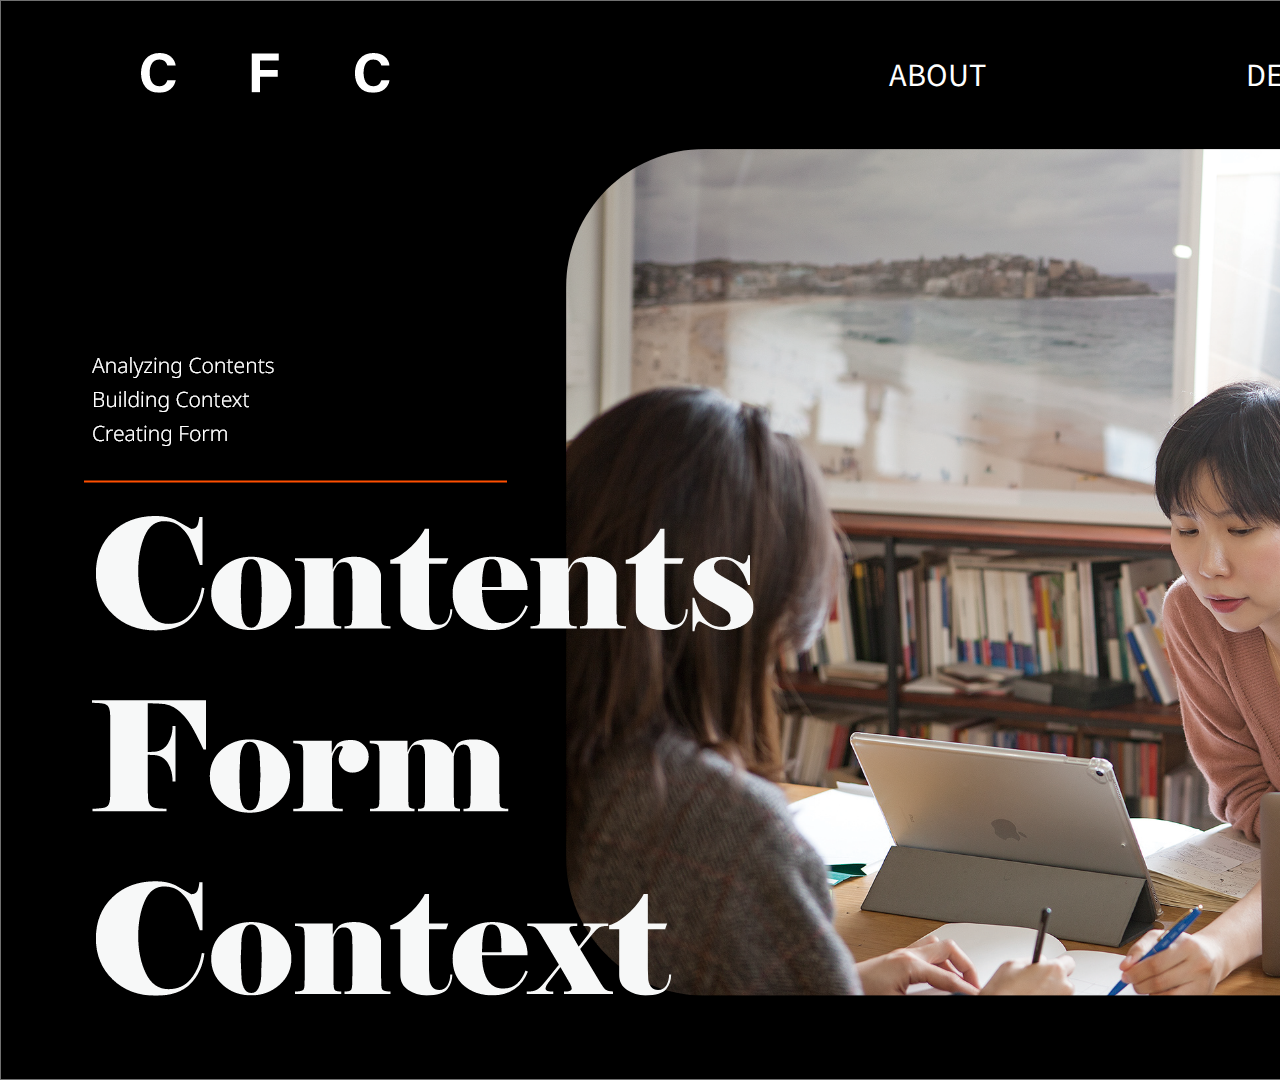
<file: index.html>
<!DOCTYPE html>
<html lang="ko">
<head>
    <title>CFC</title>
    <link rel="preconnect" href="https://fonts.googleapis.com">
    <link rel="preconnect" href="https://fonts.gstatic.com" crossorigin>
    <link href="https://fonts.googleapis.com/css2?family=Nanum+Myeongjo&family=Noto+Sans+KR:wght@100&family=Noto+Sans:wght@300;700&display=swap" rel="stylesheet">
    <link rel="stylesheet" type="text/css" href="style.css">
</head>
<body>
<div class="wrap">
    <div class="intro_bg">
        <div class="header">
            <div class="logo">
                <a href="index.html"><img src="img/logo.png"></a>
            </div>
            <ul class="nav">
                <li><a href="about.html" class="bt">ABOUT</a></li>
                <li><a href="design.html" class="bt">DESIGN</a></li>
                <li><a href="interviwe.html" class="bt">INTERVIEW</a></li>
            </ul>
        </div>
    </div>
</div>
</body>
</html>
</file>
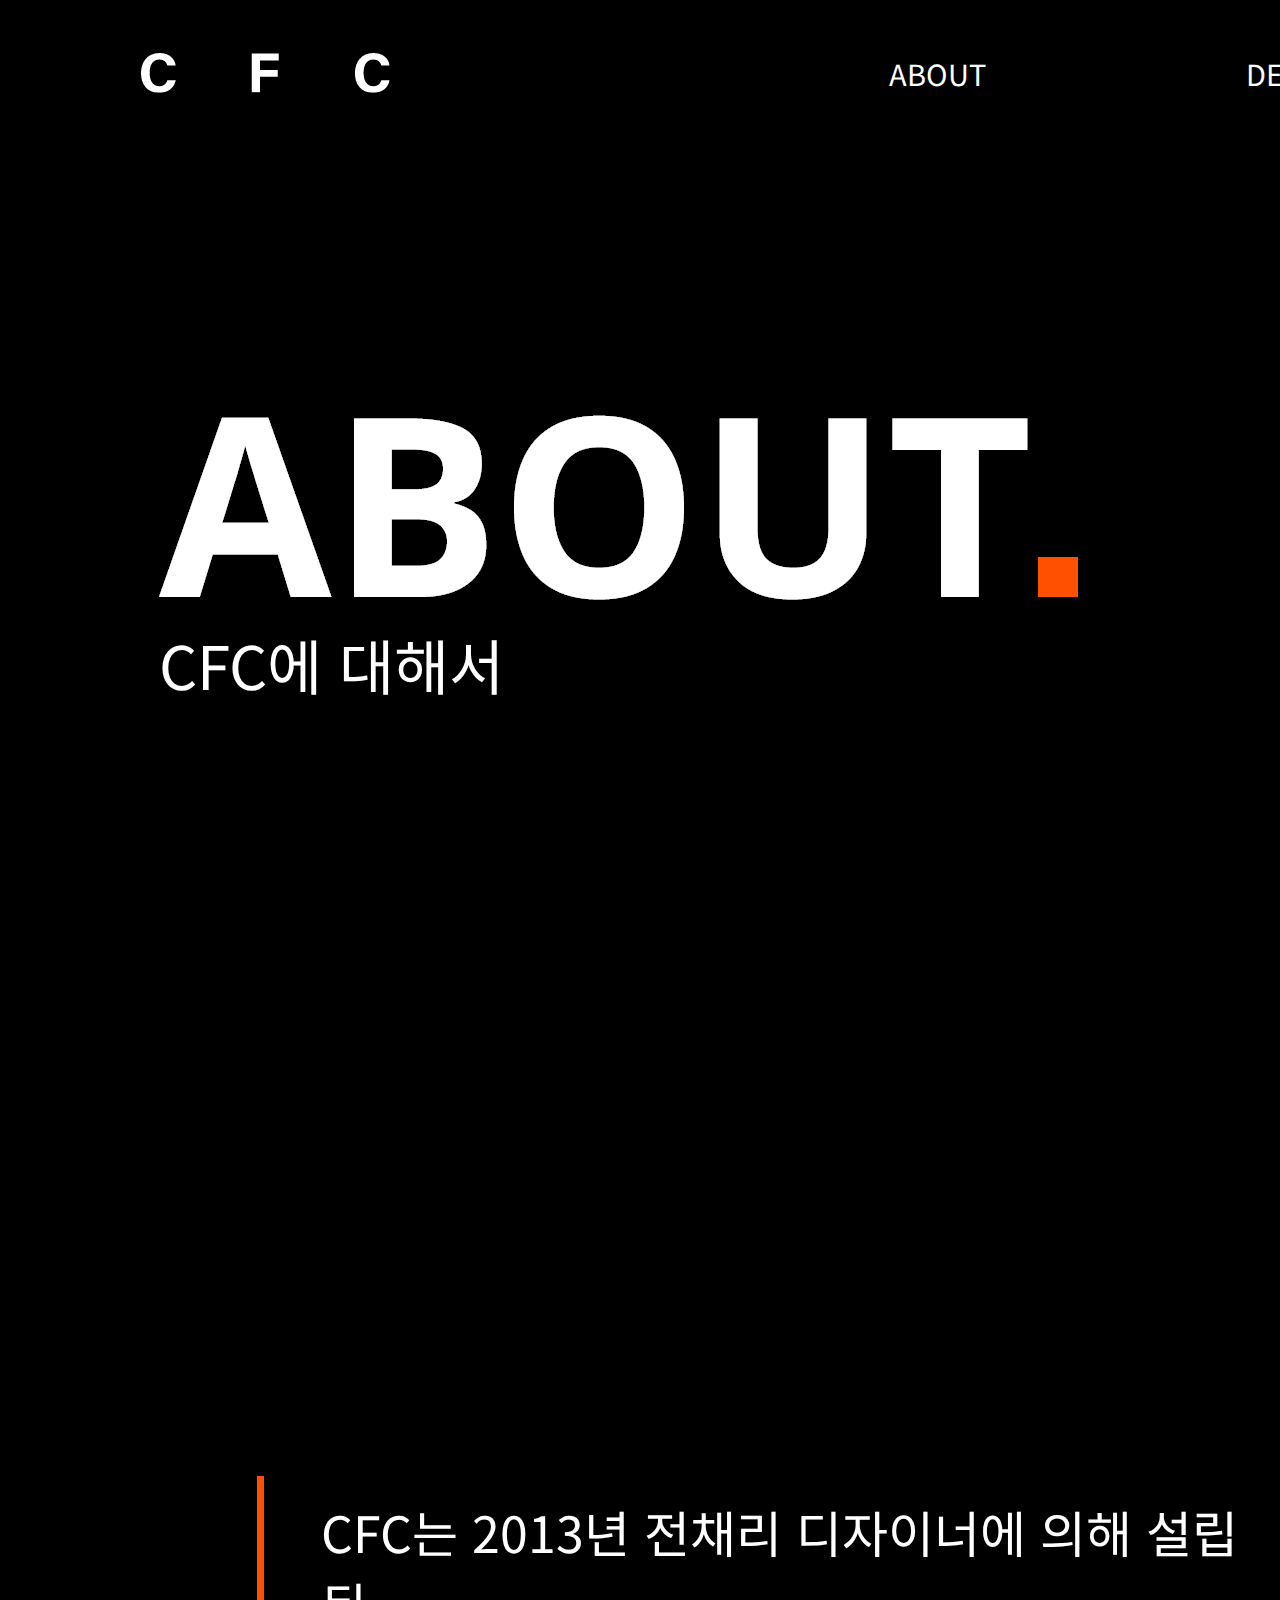
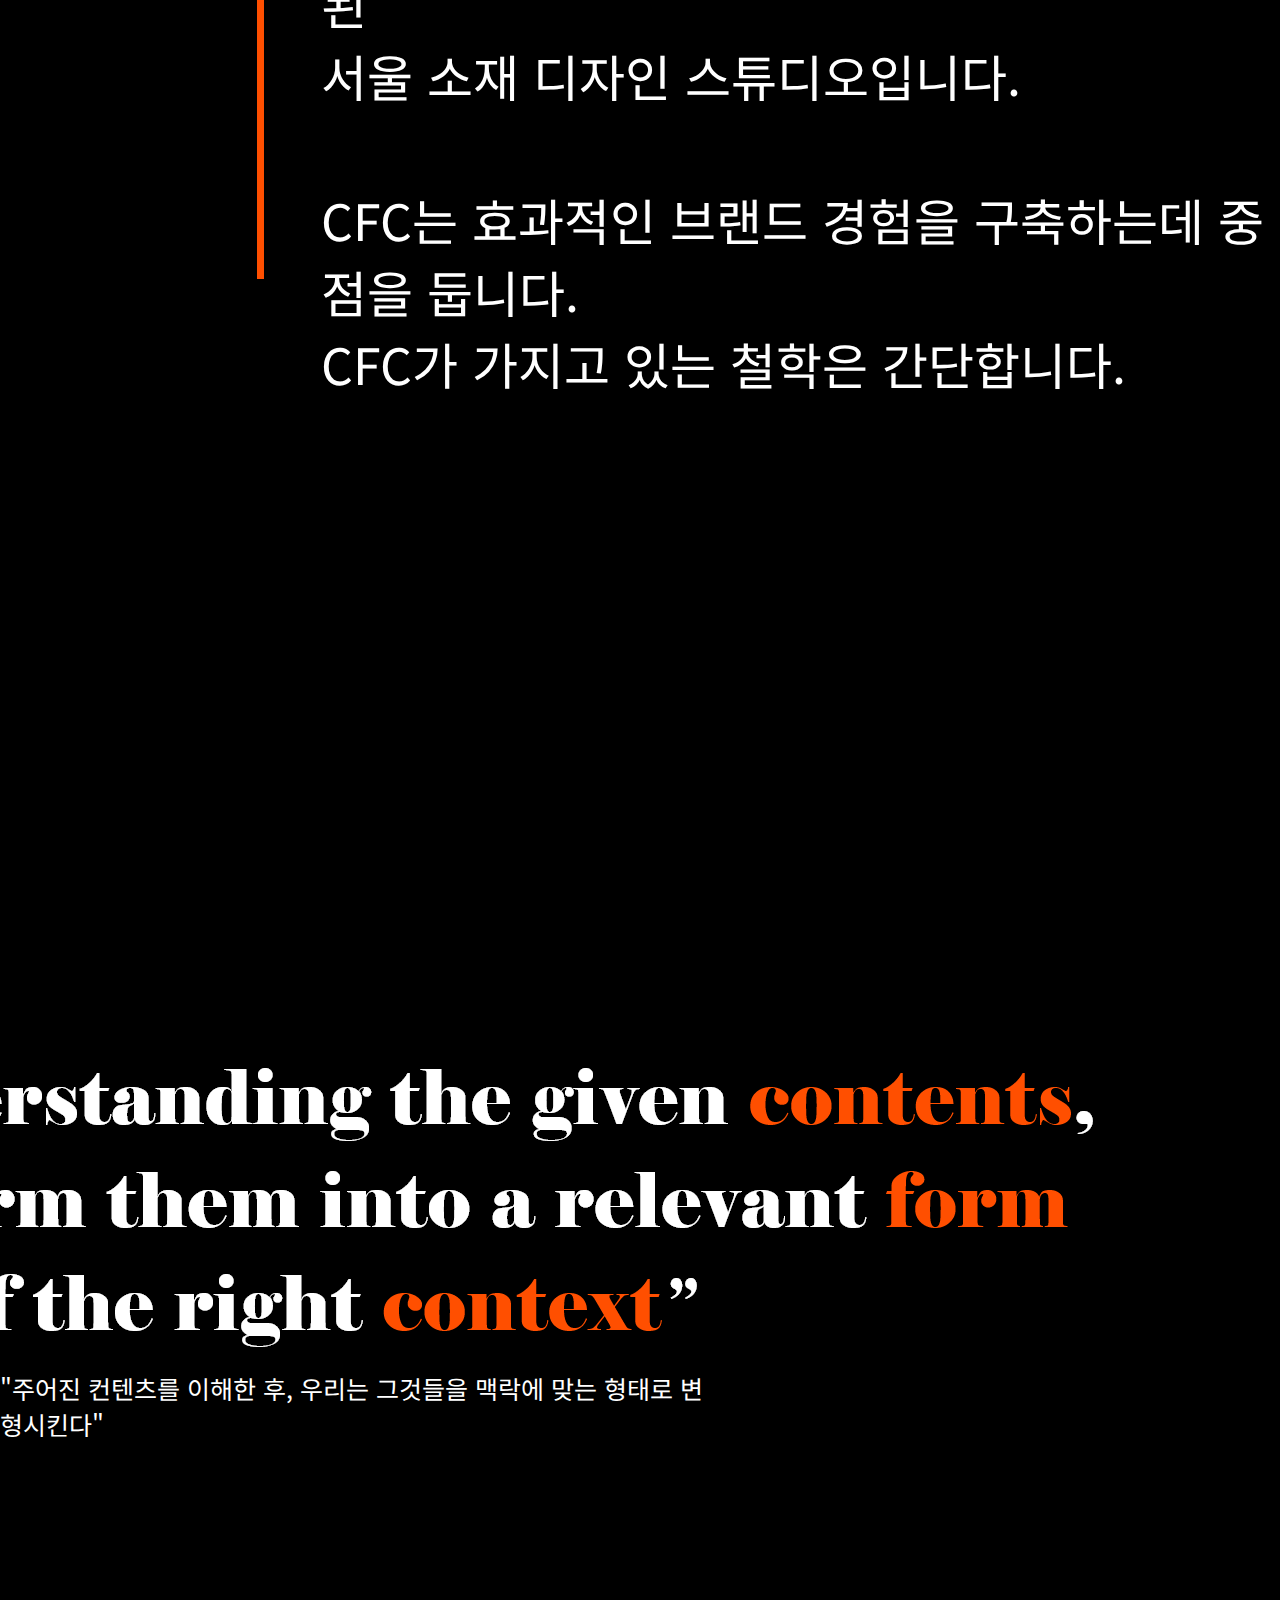
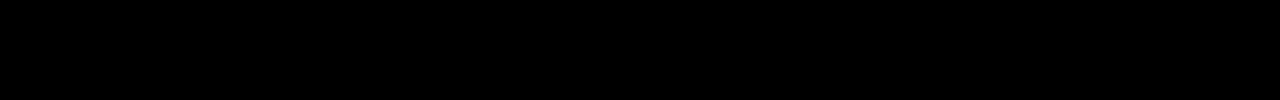
<file: about.html>
<!DOCTYPE html>
<html lang="ko">
<head>
    <title>CFC</title>
    <link rel="preconnect" href="https://fonts.googleapis.com">
    <link rel="preconnect" href="https://fonts.gstatic.com" crossorigin>
    <link href="https://fonts.googleapis.com/css2?family=Nanum+Myeongjo&family=Noto+Sans+KR:wght@100&family=Noto+Sans:wght@300;700&display=swap" rel="stylesheet">
    <link rel="stylesheet" type="text/css" href="styleA.css">
</head>
<body>

    <div class="wrap1">
        <div class="main1">
        <img src="img/28.png">
        </div>
        <div class="text1">
            CFC에 대해서
        </div>
        <div class="main2">
            <img src="img/s31.png">
        </div>
        <div class="text2">
            CFC는 2013년 전채리 디자이너에 의해 설립 된<br>
            서울 소재 디자인 스튜디오입니다.<br><br>

            CFC는 효과적인 브랜드 경험을 구축하는데 중점을 둡니다.<br>
            CFC가 가지고 있는 철학은 간단합니다.<br>
        </div>
        <div class="main3">
            <img src="img/g1.png">
        </div>
        <div class="text3">
            "주어진 컨텐츠를 이해한 후, 우리는 그것들을 맥락에 맞는 형태로 변형시킨다"
        </div>
    </div>


    <div class="wrap">
        <div class="intro_bg">
            <div class="header">
                <div class="logo">
                    <a href="index.html"><img src="img/logo.png"></a>
                </div>
                <ul class="nav">
                    <li><a href="about.html" class="bt">ABOUT</a></li>
                    <li><a href="design.html" class="bt">DESIGN</a></li>
                    <li><a href="interviwe.html" class="bt">INTERVIEW</a></li>
                </ul>
            </div>
        </div>
    </div>

</body>
</html>
</file>
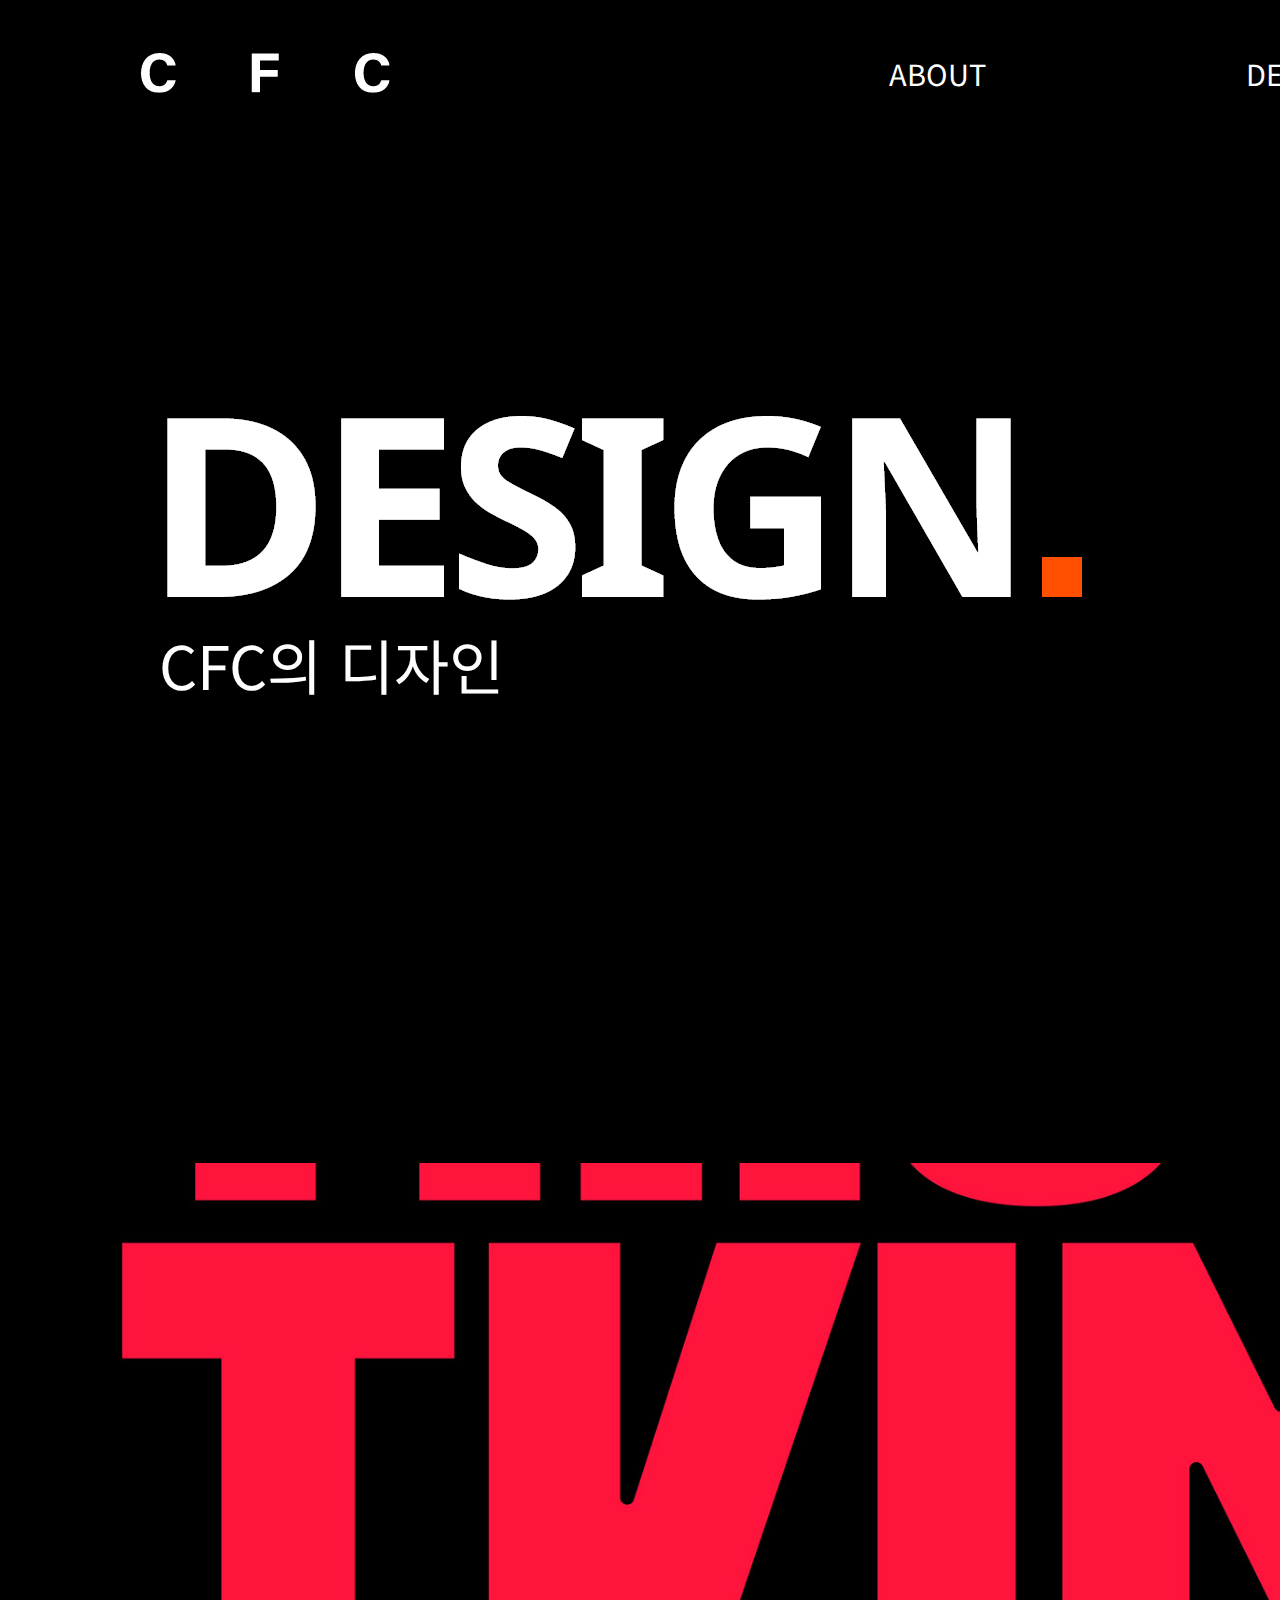
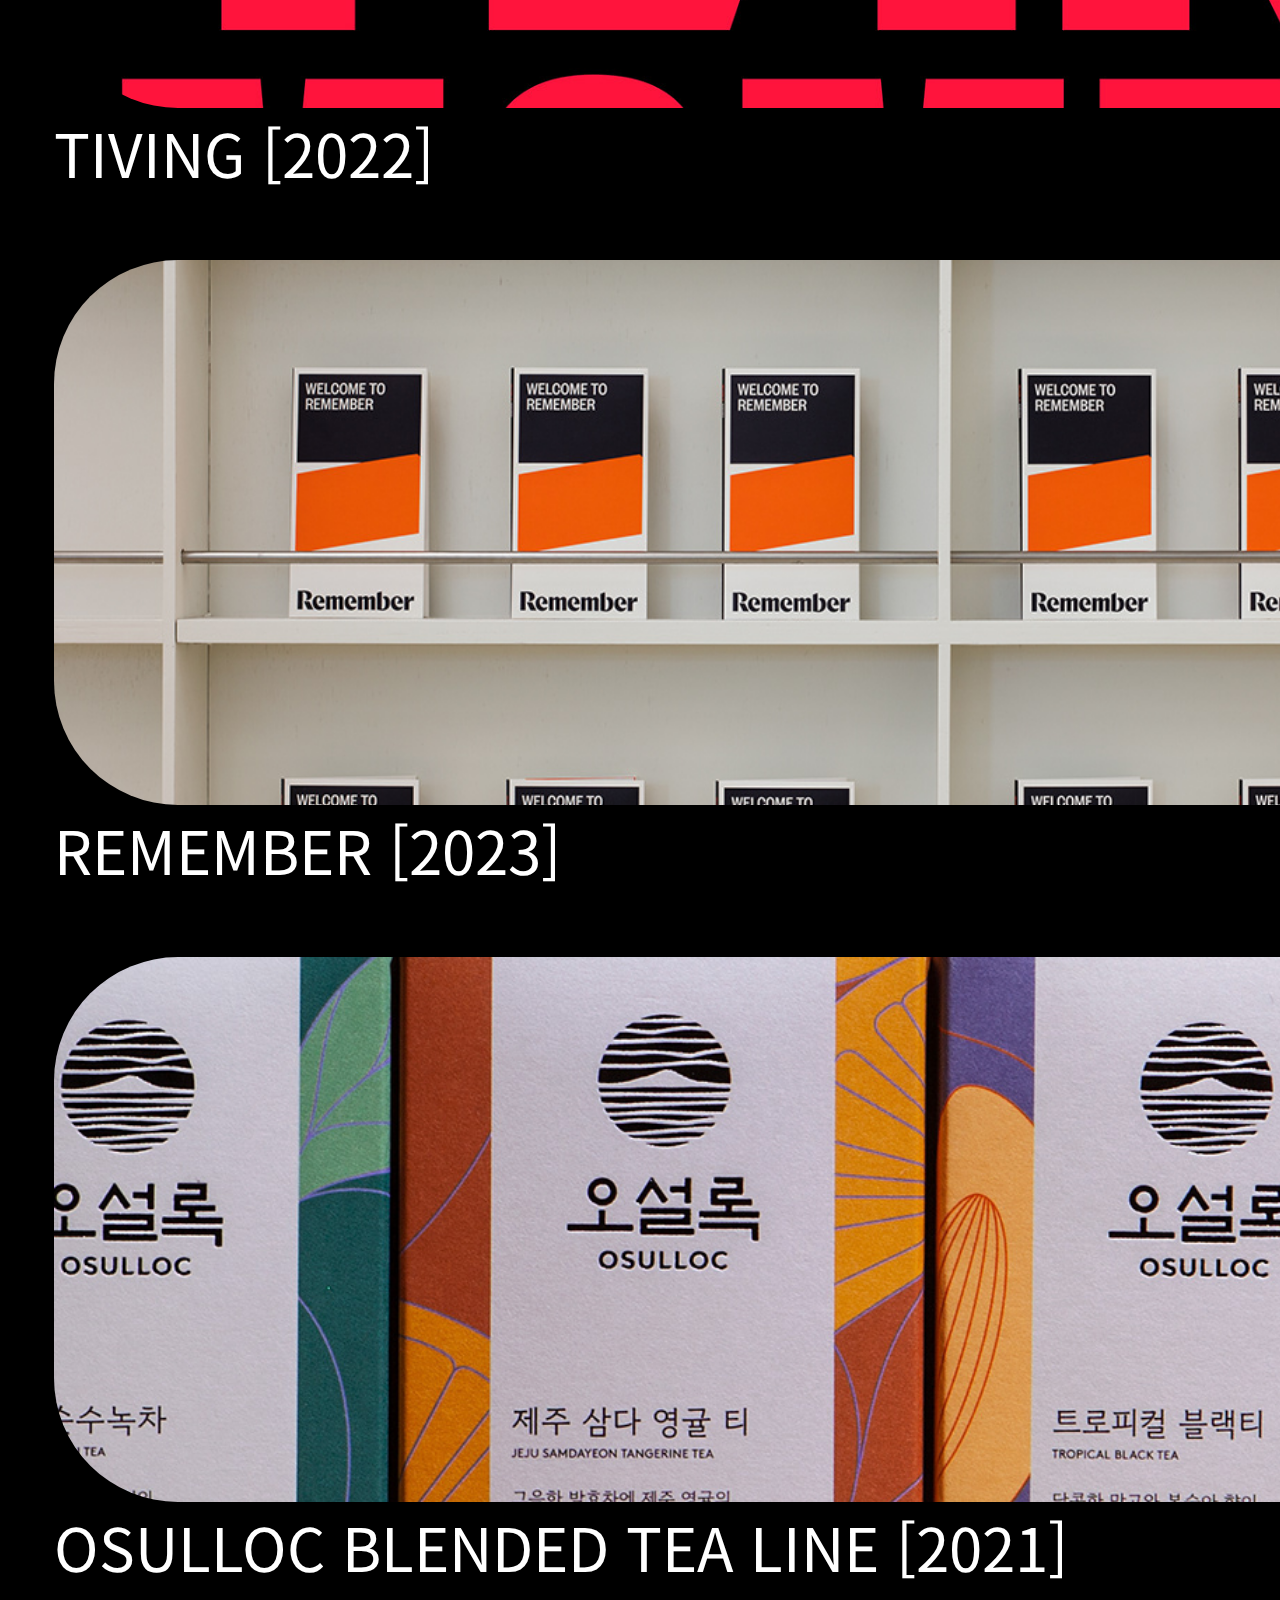
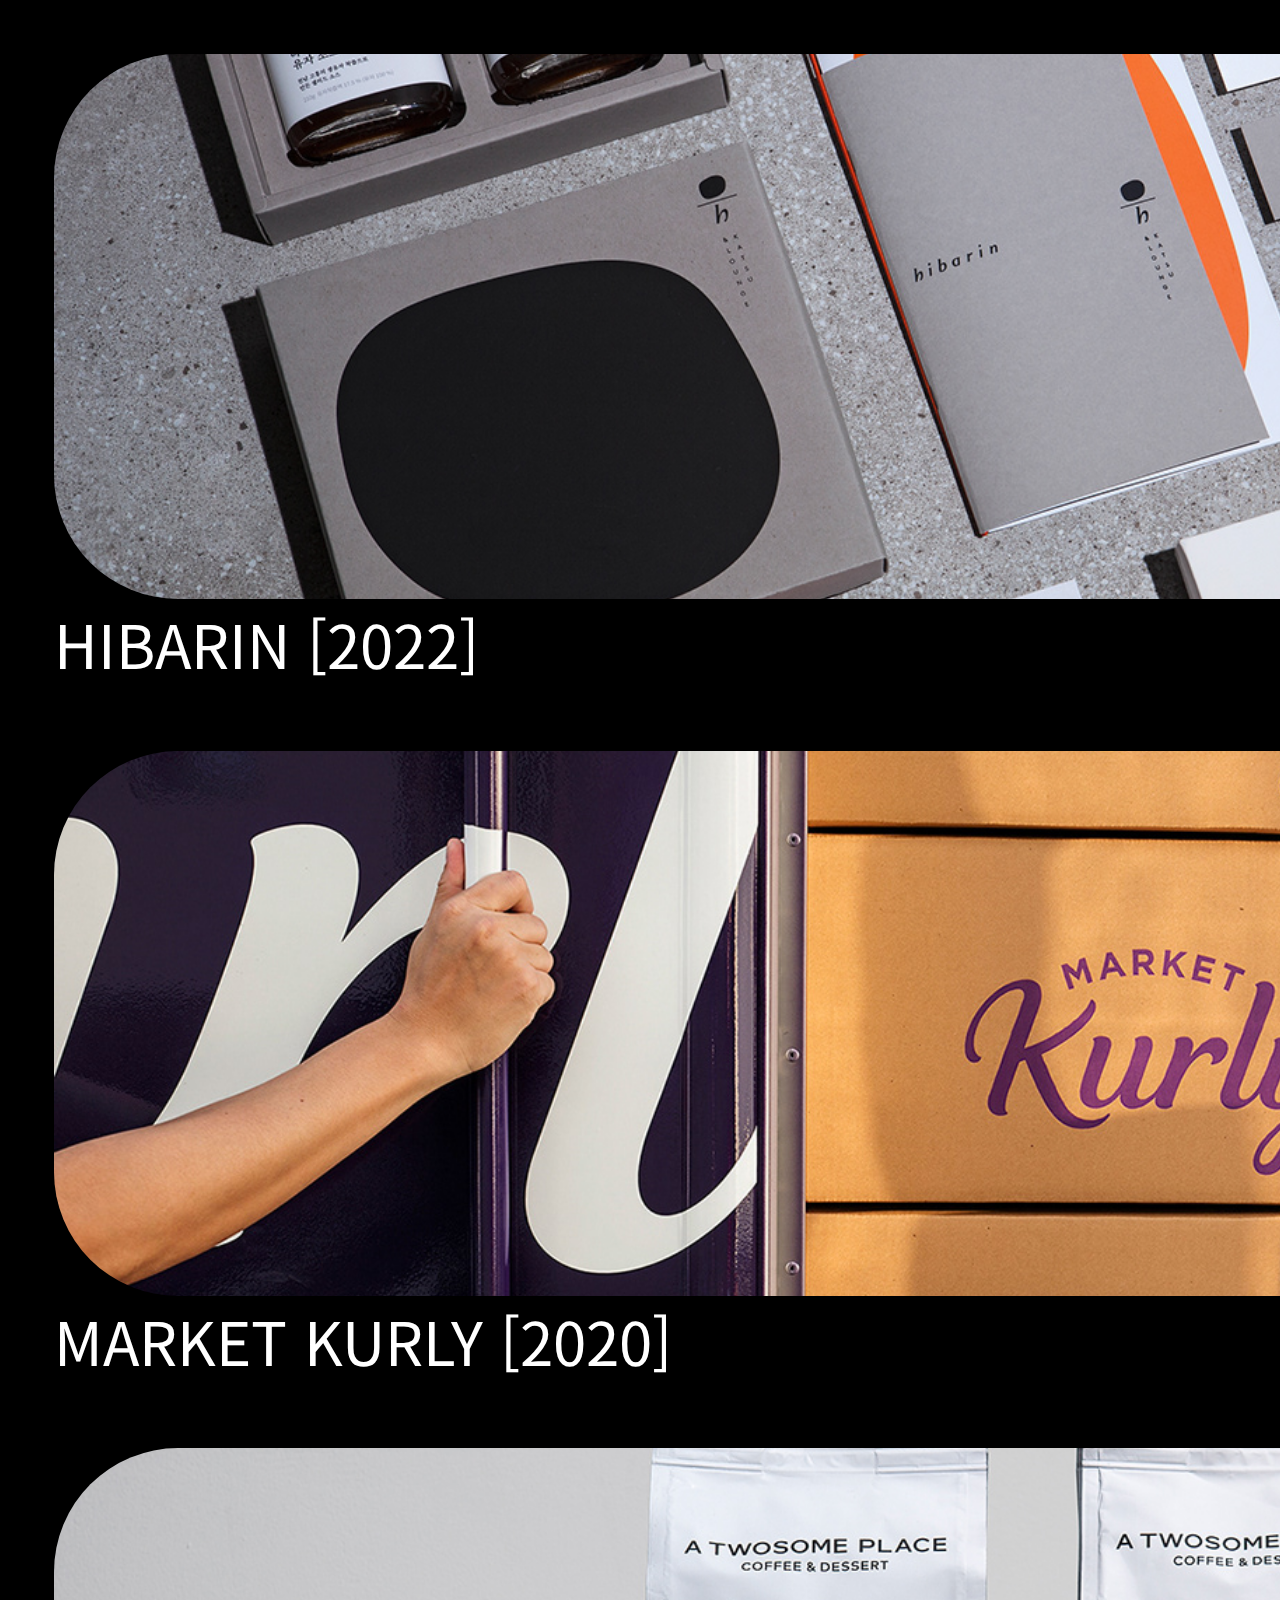
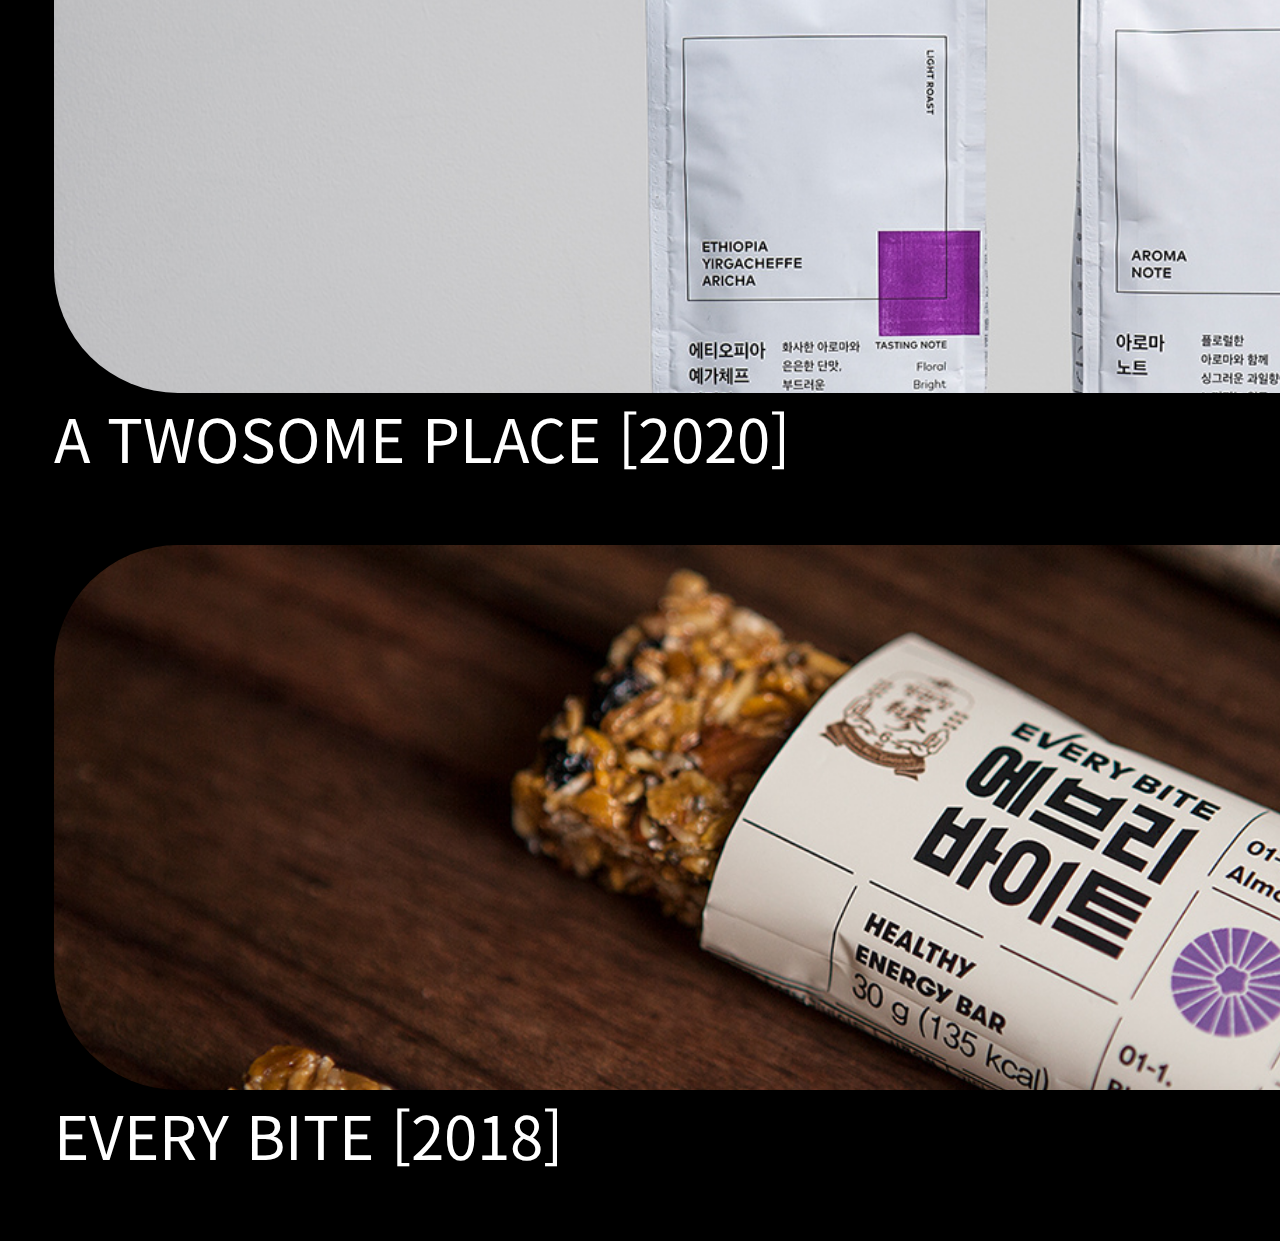
<file: design.html>
<!DOCTYPE html>
<html lang="ko">
<head>
    <title>CFC</title>
    <link rel="preconnect" href="https://fonts.googleapis.com">
    <link rel="preconnect" href="https://fonts.gstatic.com" crossorigin>
    <link href="https://fonts.googleapis.com/css2?family=Nanum+Myeongjo&family=Noto+Sans+KR:wght@100&family=Noto+Sans:wght@300;700&display=swap" rel="stylesheet">
    <link rel="stylesheet" type="text/css" href="styleD.css">
</head>
<body>
    <div class="wrap1">
        <div class="main1">
            <img src="img/29.png">
        </div>
        <div class="text1">
            CFC의 디자인
        </div>
        <div class="main2">
            <img src="img/tving.png" alt="">
        </div>
        <div class="text2">
            TIVING [2022]
        </div>
        <div class="main3">
            <img src="img/remember.png" alt="">
        </div>
        <div class="text3">
            REMEMBER [2023]
        </div>
        <div class="main4">
            <img src="img/osulloc.png" alt="">
        </div>
        <div class="text4">
            OSULLOC BLENDED TEA LINE [2021]
        </div>
        <div class="main5">
            <img src="img/hibarin.png" alt="">
        </div>
        <div class="text5">
            HIBARIN [2022]
        </div>
        <div class="main6">
            <img src="img/market.png" alt="">
        </div>
        <div class="text6">
            MARKET KURLY [2020]
        </div>
        <div class="main7">
            <img src="img/twosome.png" alt="">
        </div>
        <div class="text7">
            A TWOSOME PLACE [2020]
        </div>
        <div class="main8">
            <img src="img/every.png" alt="">
        </div>
        <div class="text8">
            EVERY BITE [2018]
        </div>
    </div>

<div class="wrap">
    <div class="intro_bg">
        <div class="header">
            <div class="logo">
                <a href="index.html"><img src="img/logo.png"></a>
            </div>
            <ul class="nav">
                <li><a href="about.html" class="bt">ABOUT</a></li>
                <li><a href="design.html" class="bt">DESIGN</a></li>
                <li><a href="interviwe.html" class="bt">INTERVIEW</a></li>
            </ul>
        </div>
    </div>
</div>
</body>
</html>
</file>
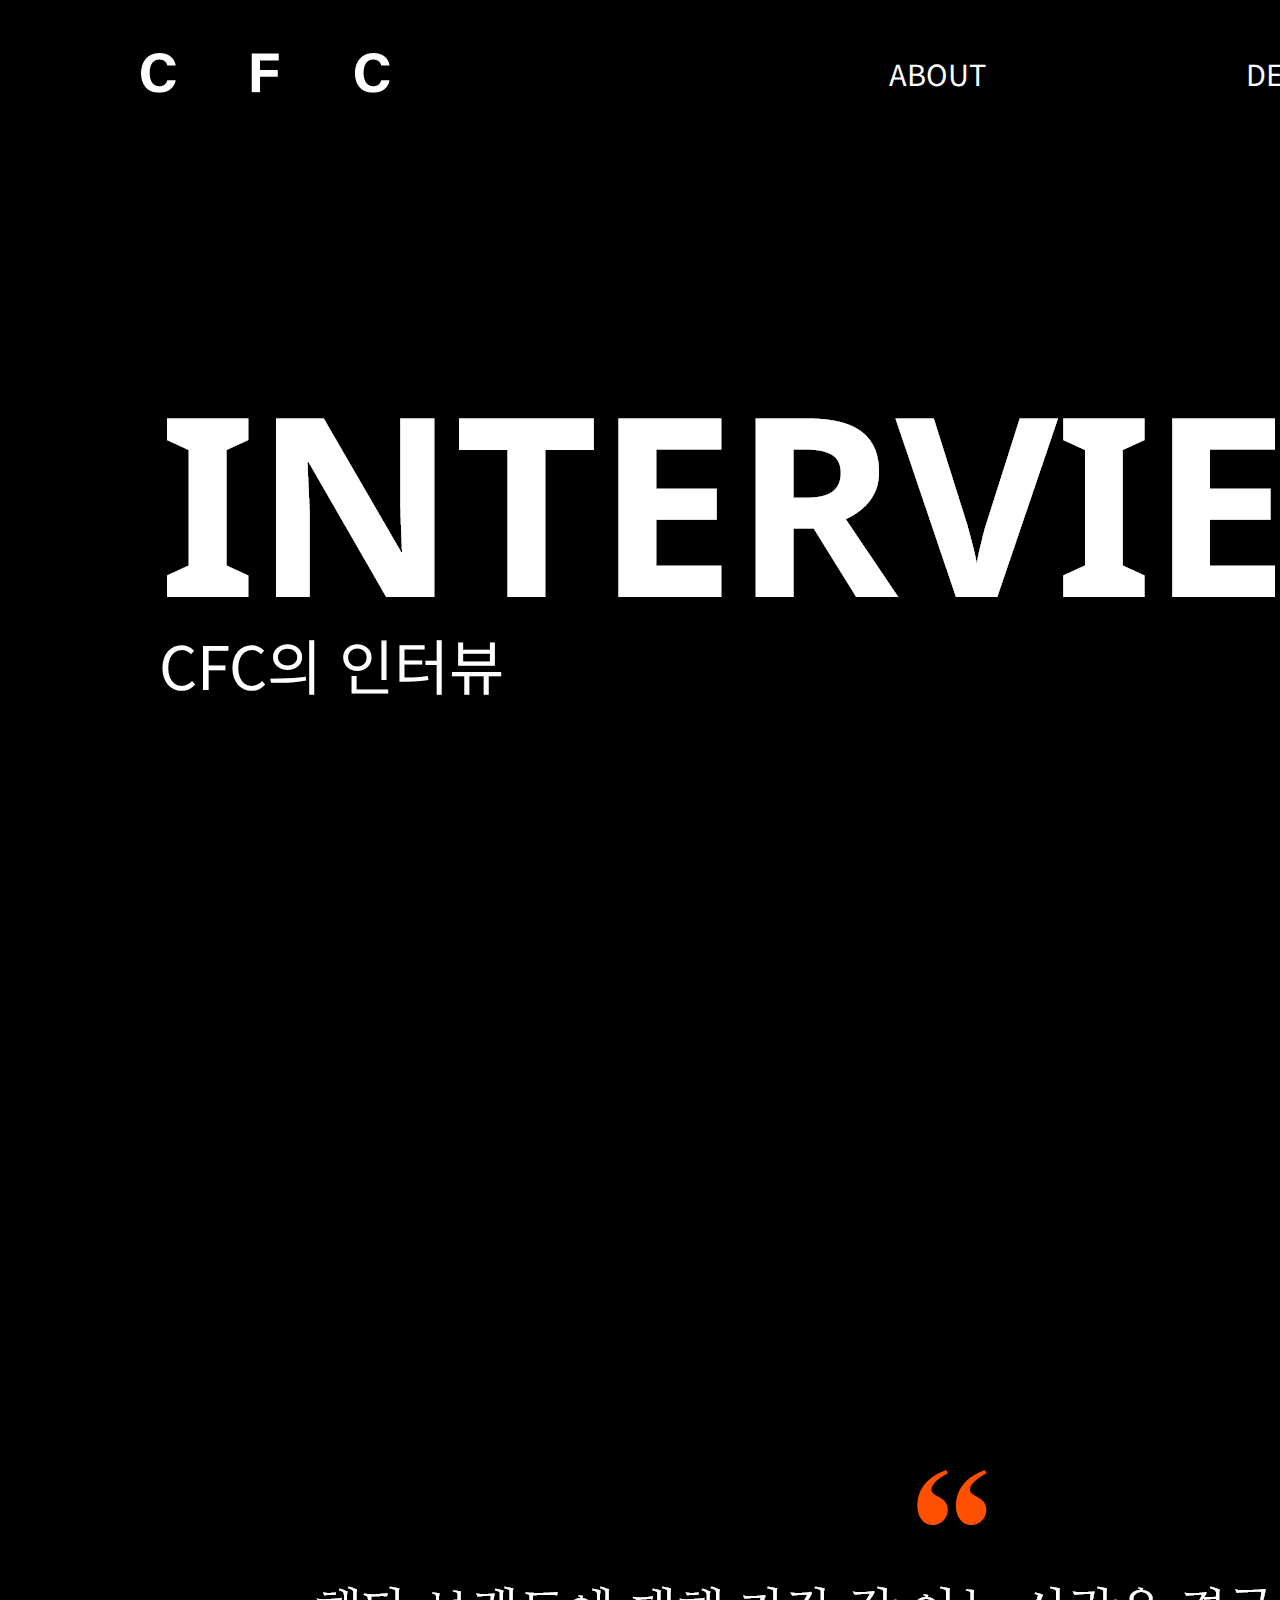
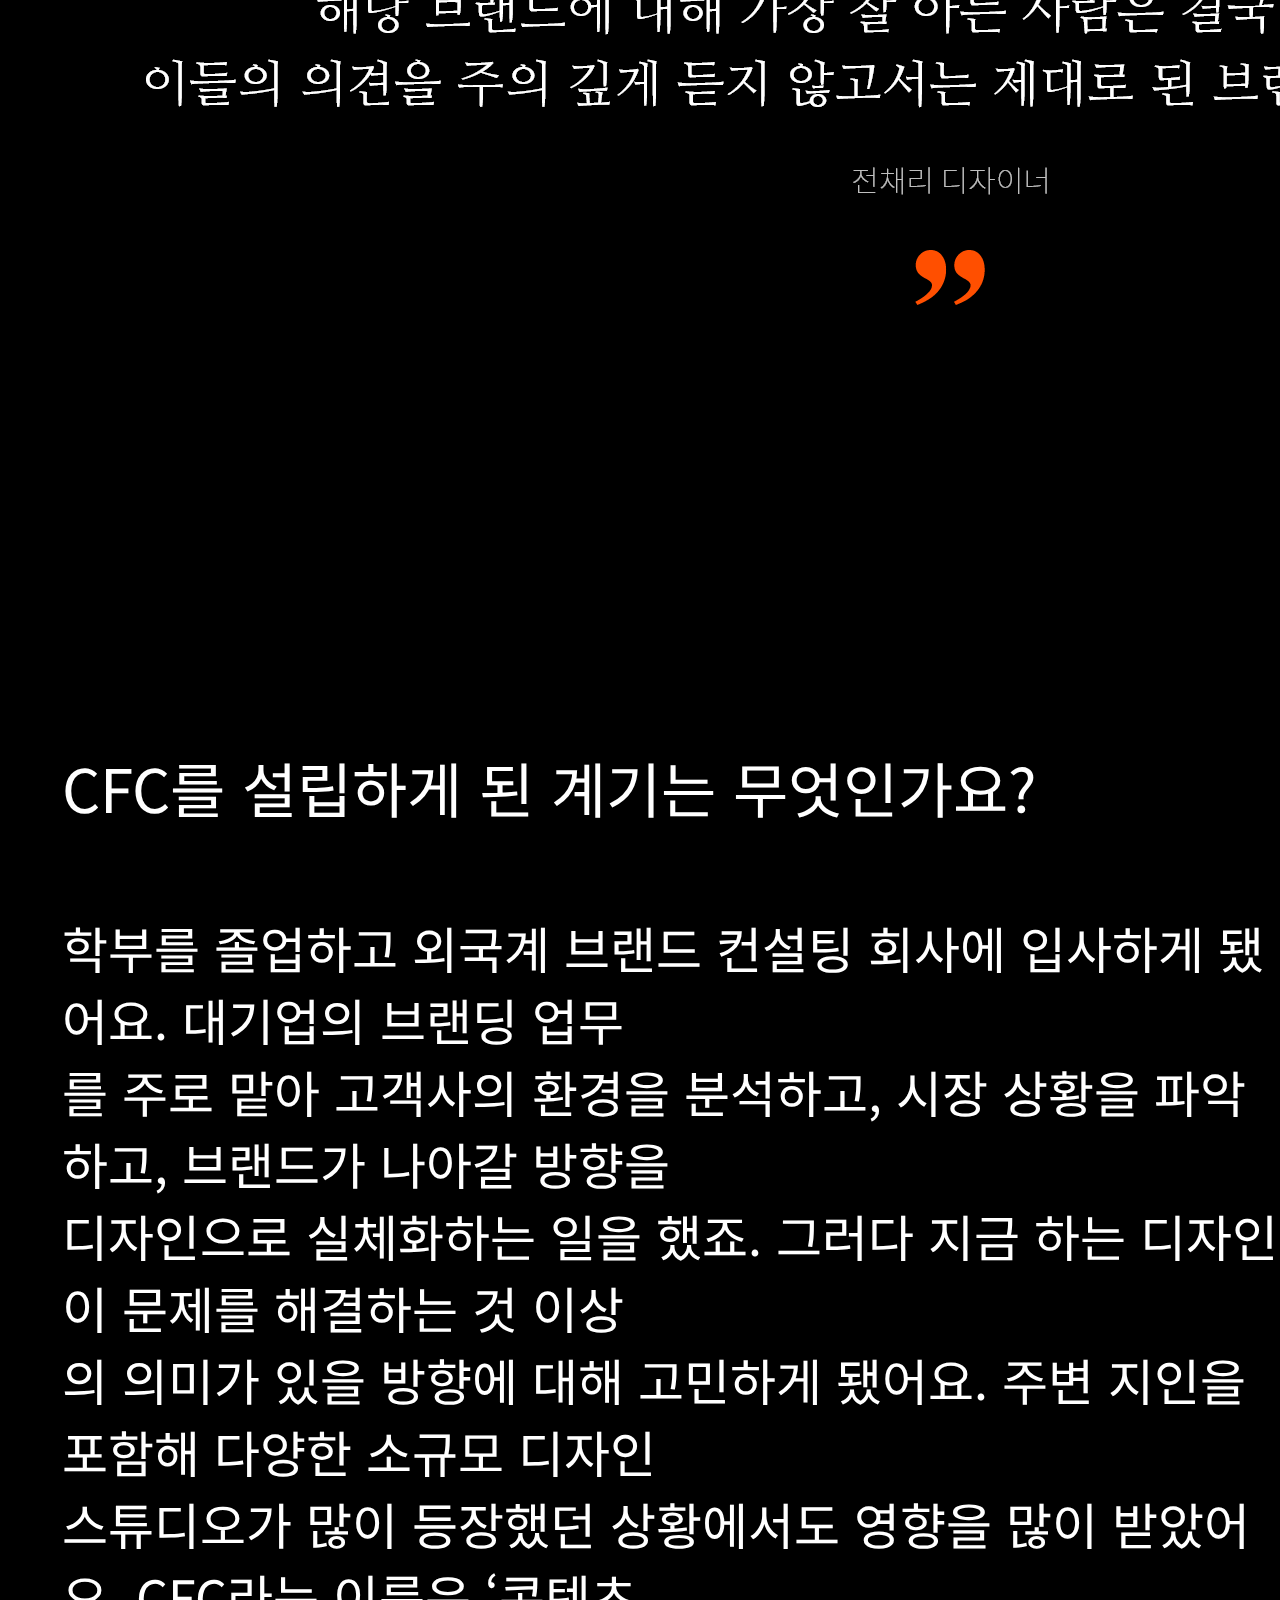
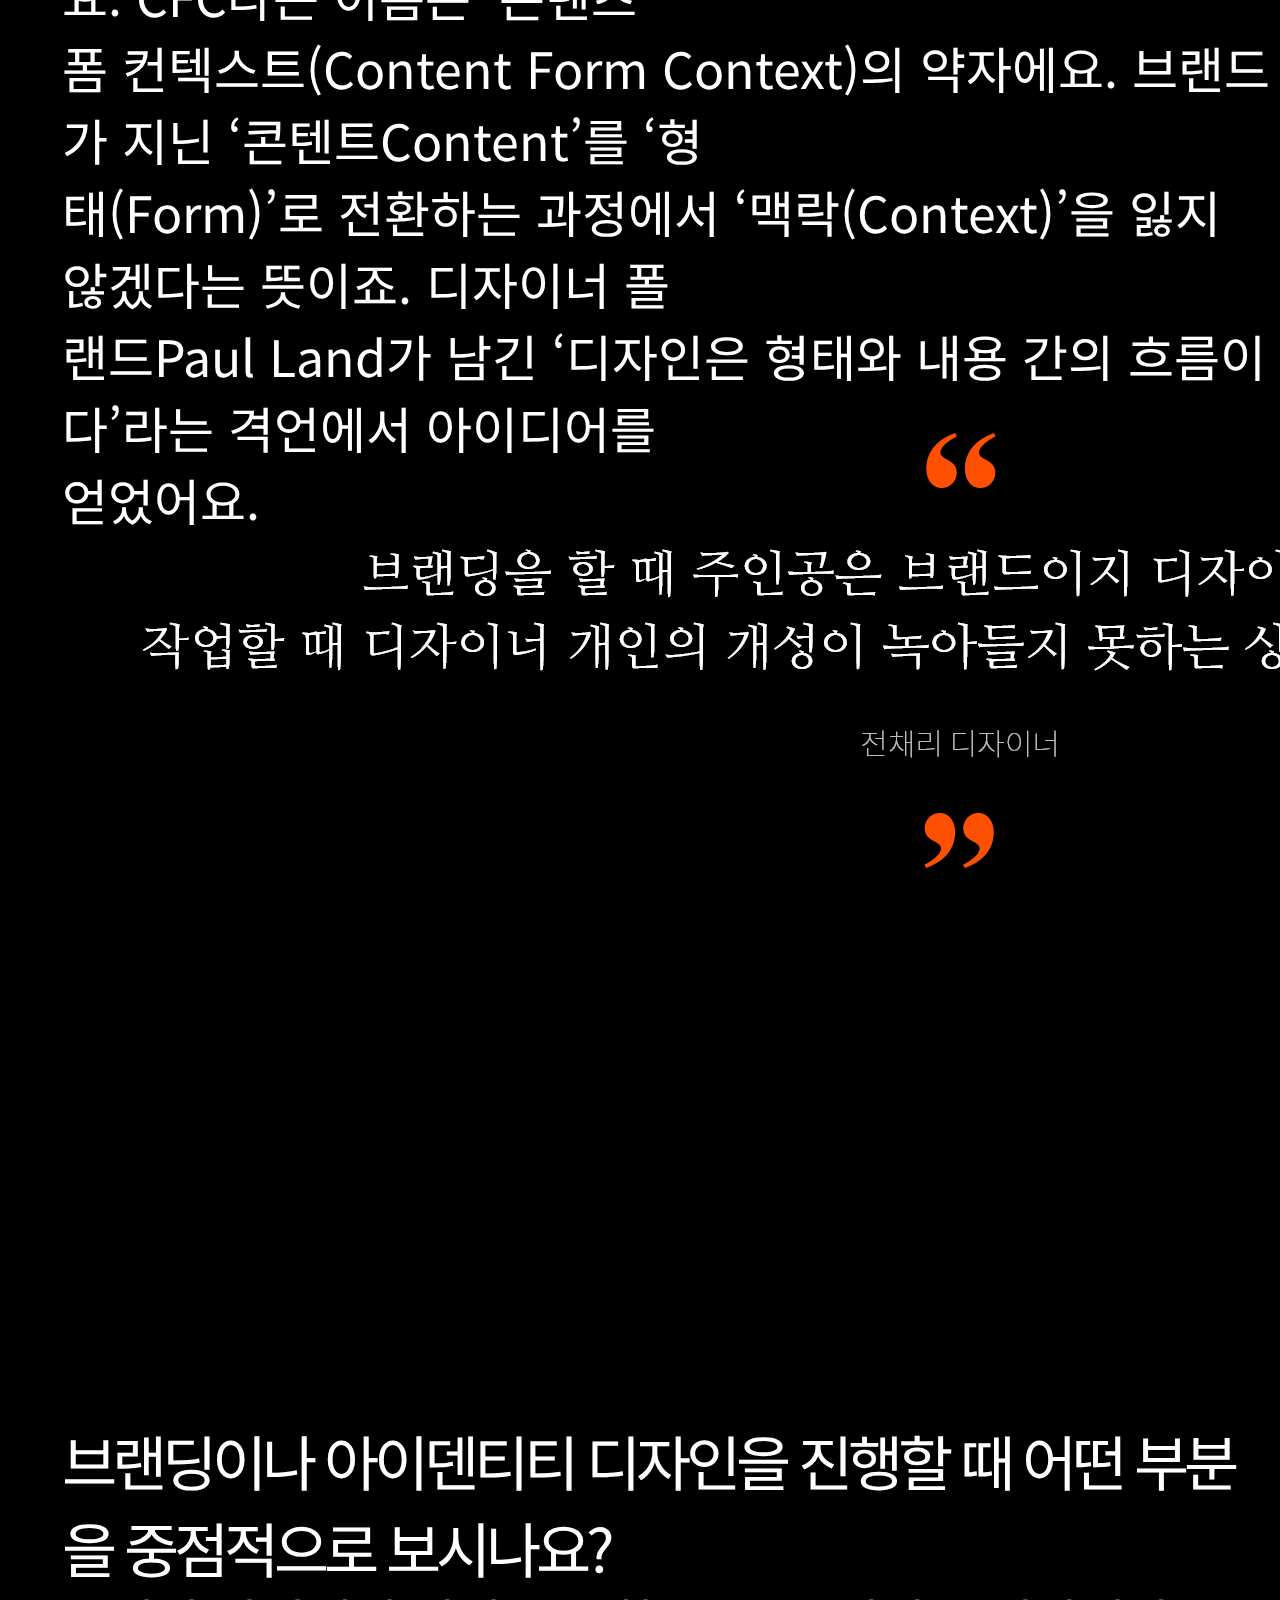
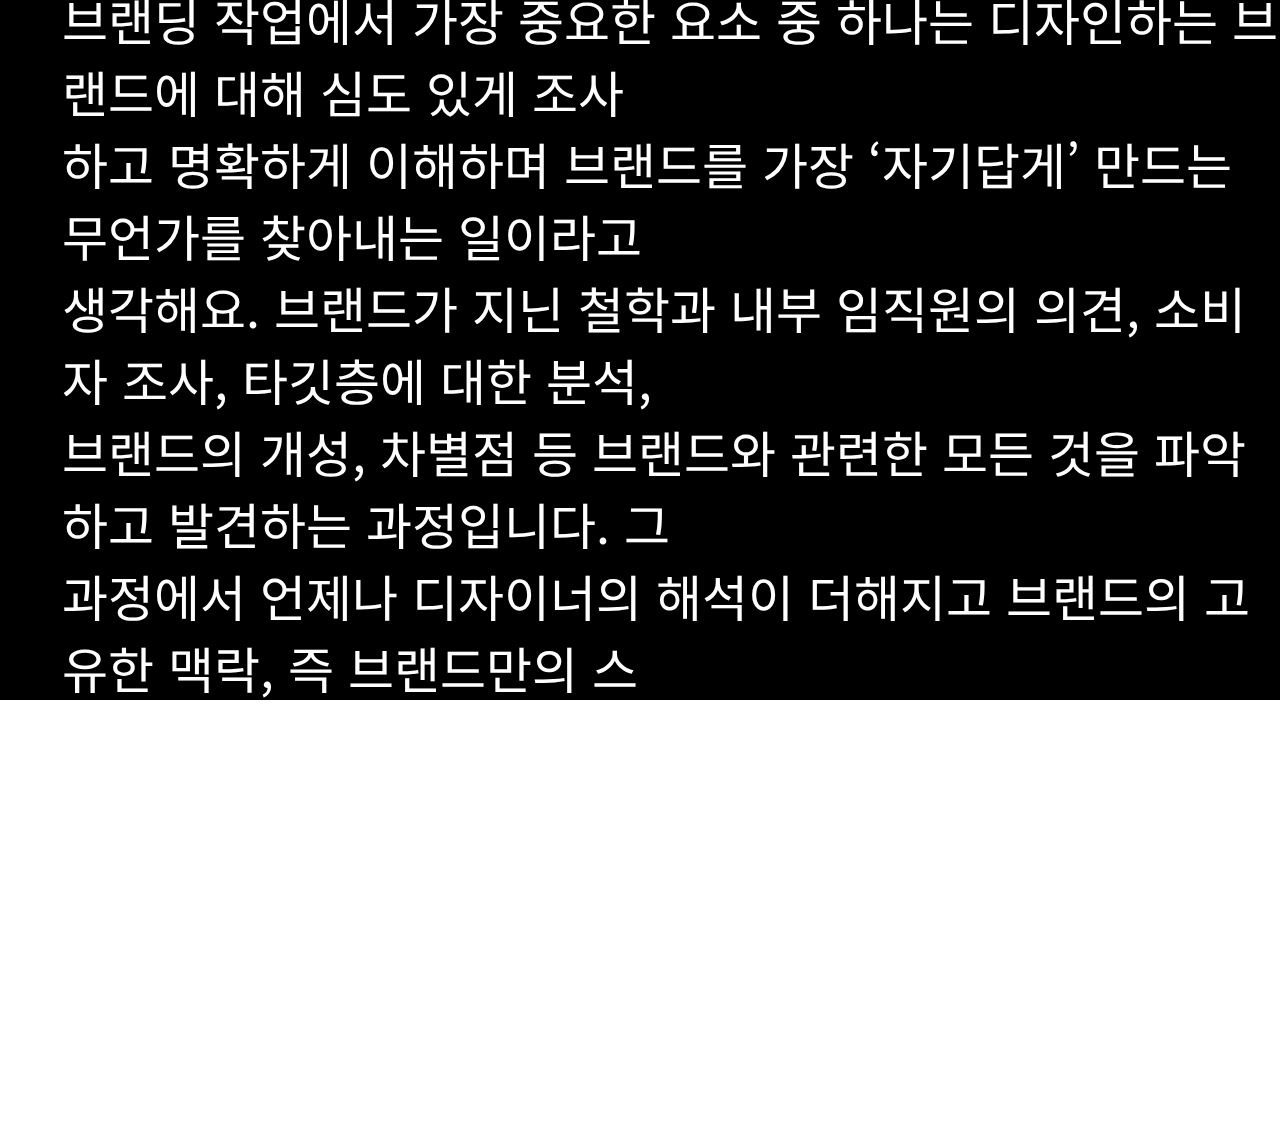
<file: interviwe.html>
<!DOCTYPE html>
<html lang="ko">
<head>
    <title>CFC</title>
    <link rel="preconnect" href="https://fonts.googleapis.com">
    <link rel="preconnect" href="https://fonts.gstatic.com" crossorigin>
    <link href="https://fonts.googleapis.com/css2?family=Nanum+Myeongjo&family=Noto+Sans+KR:wght@100&family=Noto+Sans:wght@300;700&display=swap" rel="stylesheet">
    <link rel="stylesheet" type="text/css" href="styleI.css">
</head>
<body>
<div class="wrap1">
    <div class="main1">
        <img src="img/30.png" alt="">
    </div>
    <div class="text1">
        CFC의 인터뷰
    </div>
    <div class="main2">
        <img src="img/31.png" alt="">
    </div>
    <div class="text2">
        CFC를 설립하게 된 계기는 무엇인가요?
    </div>
    <div class="text3">
        학부를 졸업하고 외국계 브랜드 컨설팅 회사에 입사하게 됐어요. 대기업의 브랜딩 업무<br>
        를 주로 맡아 고객사의 환경을 분석하고, 시장 상황을 파악하고, 브랜드가 나아갈 방향을<br>
         디자인으로 실체화하는 일을 했죠. 그러다 지금 하는 디자인이 문제를 해결하는 것 이상<br>
         의 의미가 있을 방향에 대해 고민하게 됐어요. 주변 지인을 포함해 다양한 소규모 디자인<br>
          스튜디오가 많이 등장했던 상황에서도 영향을 많이 받았어요. CFC라는 이름은 ‘콘텐츠 <br>
          폼 컨텍스트(Content Form Context)의 약자에요. 브랜드가 지닌 ‘콘텐트Content’를 ‘형<br>
          태(Form)’로 전환하는 과정에서 ‘맥락(Context)’을 잃지 않겠다는 뜻이죠. 디자이너 폴 <br>
          랜드Paul Land가 남긴 ‘디자인은 형태와 내용 간의 흐름이다’라는 격언에서 아이디어를<br>
           얻었어요.
    </div>
    <div class="main3">
        <img src="img/32.png" alt="">
    </div>
    <div class="text4">
        브랜딩이나 아이덴티티 디자인을 진행할 때 어떤 부분을 중점적으로 보시나요?
    </div>
    <div class="text5">
        브랜딩 작업에서 가장 중요한 요소 중 하나는 디자인하는 브랜드에 대해 심도 있게 조사<br>
        하고 명확하게 이해하며 브랜드를 가장 ‘자기답게’ 만드는 무언가를 찾아내는 일이라고<br>
         생각해요. 브랜드가 지닌 철학과 내부 임직원의 의견, 소비자 조사, 타깃층에 대한 분석, <br>
         브랜드의 개성, 차별점 등 브랜드와 관련한 모든 것을 파악하고 발견하는 과정입니다. 그<br>
          과정에서 언제나 디자이너의 해석이 더해지고 브랜드의 고유한 맥락, 즉 브랜드만의 스<br>
          토리로 이어져요. 그래서 작업을 시작하기 전에 해당 브랜드에서 일하는 직원과 인터뷰<br>
          를 진행하며 많은 이야기를 나눕니다. 그들이 브랜드를 바라보는 시선과 방향에서 이전<br>
          에 생각하지 못한 부분을 발견하거나 아이디어를 얻는 경우가 많아요.<br>
    </div>
</div>

<div class="wrap">
    <div class="intro_bg">
        <div class="header">
            <div class="logo">
                <a href="index.html"><img src="img/logo.png"></a>
            </div>
            <ul class="nav">
                <li><a href="about.html" class="bt">ABOUT</a></li>
                <li><a href="design.html" class="bt">DESIGN</a></li>
                <li><a href="interviwe.html" class="bt">INTERVIEW</a></li>
            </ul>
        </div>
    </div>
</div>
</body>
</html>
</file>
<file: style.css>
* {margin: 0;
    padding: 0;
    text-decoration: none;
    list-style: none;
    border-collapse: collapse;
    font-family: 'Nanum Myeongjo', serif;
    font-family: 'Noto Sans', sans-serif;
    font-family: 'Noto Sans KR', sans-serif;
    color: white;}
    
.intro_bg{background-image: url(img/1.png);
    width: 1900px;
    height: 1080px;}

.header{width: 1701px;
    height: 150px;
    margin: auto;
    display: flex;}

.logo{margin-top: 53px;
    width: 248.67px;
    height: 39.78px;
    justify-content: center;}

.nav{display: flex;
    justify-content: flex-end;
    width: 1453px;
    line-height: 41px;
    margin-top: 53px;}

.nav > li{margin-left: 178px;
        font-size: 29px;} 
         
a{border-radius: 50px;
    padding: 12px 41px;}

.bt:hover {background-color: #FF4F00;
        border-radius: 50px;
        padding: 12px 41px;
        transition: all 0.2s;}
a:visited{color: white;}
a:active{}
</file>
<file: styleA.css>
* {margin: 0;
    padding: 0;
    text-decoration: none;
    list-style: none;
    border-collapse: collapse;
    font-family: 'Nanum Myeongjo', serif;
    font-family: 'Noto Sans', sans-serif;
    font-family: 'Noto Sans KR', sans-serif;
    color: white;}
    
.intro_bg{background-color: black;
    width: 1900px;
    height: 3300px;}

.header{width: 1701px;
    height: 150px;
    margin: auto;
    display: flex;}

.logo{margin-top: 53px;
    width: 248.67px;
    height: 39.78px;
    justify-content: center;}

.nav{display: flex;
    justify-content: flex-end;
    width: 1453px;
    line-height: 41px;
    margin-top: 53px;}

.nav > li{margin-left: 178px;
        font-size: 29px;} 
         
a{border-radius: 50px;
    padding: 12px 41px;}

.bt:hover {background-color: #FF4F00;
        border-radius: 50px;
        padding: 12px 41px;
        transition: all 0.2s;}

a:visited{color: white;}
a:active{}

.main1{position: absolute;
    top: 330px;
    left: 159px;}

.text1{font-size: 60px;
    position: absolute;
    top: 620px;
    left: 159px;}

.main2{position: absolute;
    top: 1476px;
    left: 257px;}

.text2{font-size: 50px;
    position: absolute;
    top: 1495px;
    left: 321px;}

.main3{position: absolute;
    top: 2650px;
    right: 185px;}

.text3{position: absolute;
    top: 2970px;
    right: 567px;
    font-size: 25px;}
</file>
<file: styleD.css>
* {margin: 0;
    padding: 0;
    text-decoration: none;
    list-style: none;
    border-collapse: collapse;
    font-family: 'Nanum Myeongjo', serif;
    font-family: 'Noto Sans', sans-serif;
    font-family: 'Noto Sans KR', sans-serif;
    color: white;}
    
.intro_bg{background-color: black;
    width: 1900px;
    height: 6041px;}

.header{width: 1701px;
    height: 150px;
    margin: auto;
    display: flex;}

.logo{margin-top: 53px;
    width: 248.67px;
    height: 39.78px;
    justify-content: center;}

.nav{display: flex;
    justify-content: flex-end;
    width: 1453px;
    line-height: 41px;
    margin-top: 53px;}

.nav > li{margin-left: 178px;
        font-size: 29px;} 
         
a{border-radius: 50px;
    padding: 12px 41px;}

.bt:hover {background-color: #FF4F00;
        border-radius: 50px;
        padding: 12px 41px;
        transition: all 0.2s;}
a:visited{color: white;}
a:active{}

.main1{position: absolute;
    top: 330px;
    left: 145px;}

.text1{font-size: 60px;
    position: absolute;
    top: 620px;
    left: 159px;}

.main2{position: absolute;
    top: 1163px;
    left: 54px;}

.text2{position: absolute;
    top: 1708px;
    left: 54px;
    font-size: 60px;}

.main3{position: absolute;
    top: 1860px;
    left: 54px;}

.text3{position: absolute;
    top: 2405px;
    left: 54px;
    font-size: 60px;}

.main4{position: absolute;
    top: 2557px;
    left: 54px;}

.text4{position: absolute;
    top: 3102px;
    left: 54px;
    font-size: 60px;}

.main5{position: absolute;
    top: 3254px;
    left: 54px;}

.text5{position: absolute;
    top: 3799px;
    left: 54px;
    font-size: 60px;}

.main6{position: absolute;
    top: 3951px;
    left: 54px;}

.text6{position: absolute;
    top: 4496px;
    left: 54px;
    font-size: 60px;}

.main7{position: absolute;
    top: 4648px;
    left: 54px;}

.text7{position: absolute;
    top: 5193px;
    left: 54px;
    font-size: 60px;}
    
.main8{position: absolute;
    top: 5345px;
    left: 54px;}

.text8{position: absolute;
    top: 5890px;
    left: 54px;
    font-size: 60px;}
</file>
<file: styleI.css>
* {margin: 0;
    padding: 0;
    text-decoration: none;
    list-style: none;
    border-collapse: collapse;
    font-family: 'Nanum Myeongjo', serif;
    font-family: 'Noto Sans', sans-serif;
    font-family: 'Noto Sans KR', sans-serif;
    color: white;}
    
.intro_bg{background-color: black;
    width: 1900px;
    height: 5500px;}

.header{width: 1701px;
    height: 150px;
    margin: auto;
    display: flex;}

.logo{margin-top: 53px;
    width: 248.67px;
    height: 39.78px;
    justify-content: center;}

.nav{display: flex;
    justify-content: flex-end;
    width: 1453px;
    line-height: 41px;
    margin-top: 53px;}

.nav > li{margin-left: 178px;
        font-size: 29px;} 
         
a{border-radius: 50px;
    padding: 12px 41px;}

.bt:hover {background-color: #FF4F00;
        border-radius: 50px;
        padding: 12px 41px;
        transition: all 0.2s;}
a:visited{color: white;}
a:active{}

.main1{position: absolute;
    top: 330px;
    left: 159px;}

.text1{font-size: 60px;
    position: absolute;
    top: 620px;
    left: 159px;}

.main2{position: absolute;
    top: 1341px;
    left: 141px;}

.text2{font-size: 60px;
    position: absolute;
    top: 2343px;
    left: 62px;}

.text3{font-size: 50px;
    position: absolute;
    top: 2511px;
    left: 62px;}

.main3{position: absolute;
    top: 3504px;
    left: 141px;}

.text4{font-size: 60px;
    position: absolute;
    top: 4616px;
    left: 62px;
    letter-spacing: -5px;}

.text5{font-size: 50px;
    position: absolute;
    top: 4783px;
    left: 62px;}
</file>
